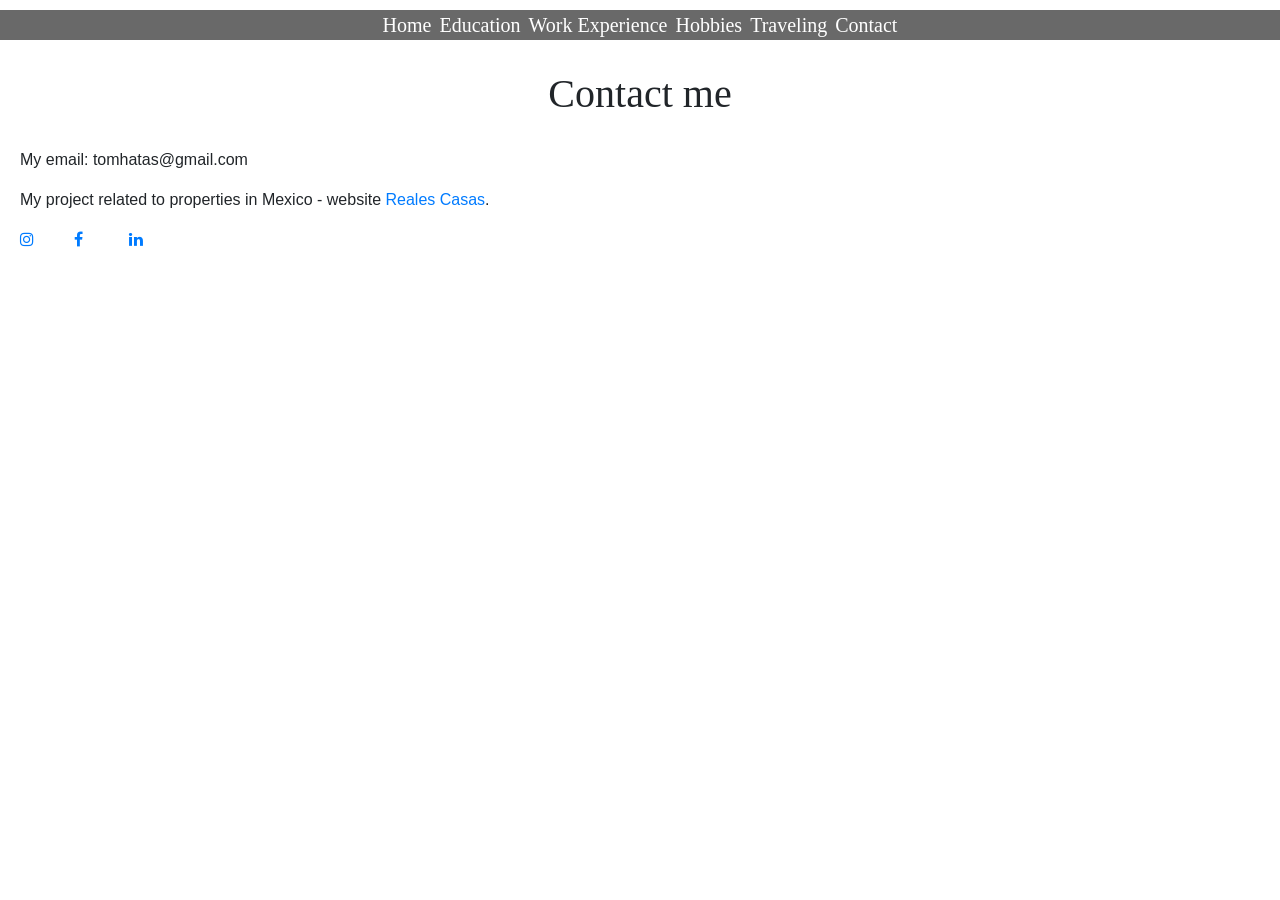
<file: project_8/homepage/contact.html>
<!DOCTYPE html>

<html lang="en">
    <head>
        <meta name="viewport" content="width=device-width, initial-scale=1">
        <link href="https://stackpath.bootstrapcdn.com/bootstrap/4.5.0/css/bootstrap.min.css" rel="stylesheet">
        <link href="styles.css" rel="stylesheet">
        <title>My Webpage</title>
    </head>
    <body>
        <div></div>
        <div class="navigation">
            <a href="index.html">Home</a>
            <a href="education.html">Education</a>
            <a href="work.html">Work Experience</a>
            <a href="hobbies.html">Hobbies</a>
            <a href="traveling.html">Traveling</a>
            <a href="contact.html">Contact</a>
        </div>
        <h2 class="page_title">Contact me</h2>
        <link rel="stylesheet" href="https://cdnjs.cloudflare.com/ajax/libs/font-awesome/4.7.0/css/font-awesome.min.css">
        <p class="contact_paragraph">My email: tomhatas@gmail.com</p>
        <p class="contact_paragraph">My project related to properties in Mexico - website <a href="https://www.realescasas.com" target="_blank">Reales Casas</a>.</p>
        <div class="contact_logo"><a href="https://www.instagram.com/tmshts" target="_blank" class="fa fa-instagram"></a>
        <a href="https://www.facebook.com/tmshts" target="_blank" class="fa fa-facebook"></a>
        <a href="https://www.linkedin.com/in/tomas-hatas/" target="_blank" class="fa fa-linkedin"></a>
        </div>
    </body>
</html>
</file>
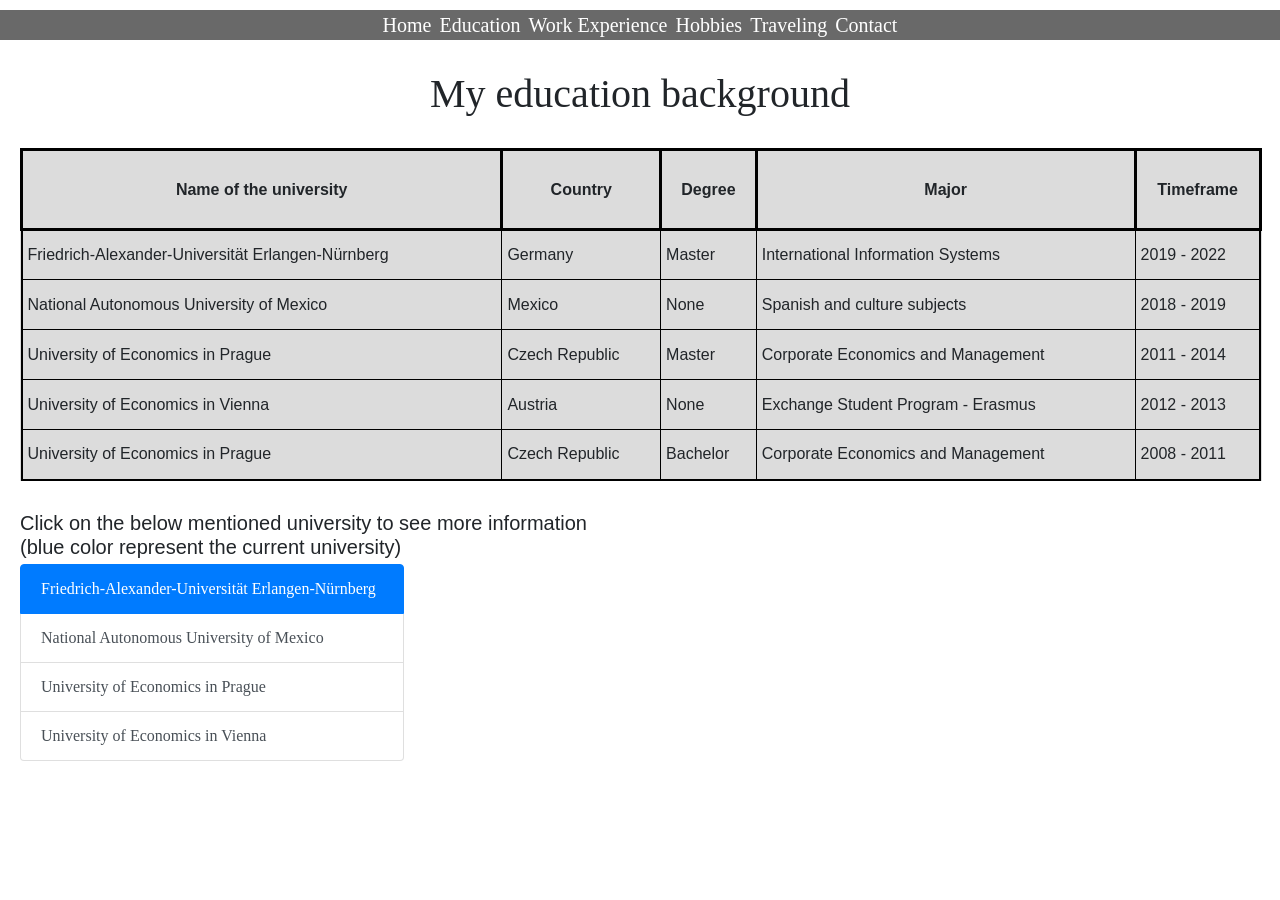
<file: project_8/homepage/education.html>
<!DOCTYPE html>

<html lang="en">
    <head>
        <meta name="viewport" content="width=device-width, initial-scale=1">
        <link href="https://stackpath.bootstrapcdn.com/bootstrap/4.5.0/css/bootstrap.min.css" rel="stylesheet">
        <link href="styles.css" rel="stylesheet">
        <title>My Webpage</title>
    </head>
    <body>
        <div class="navigation">
            <a href="index.html">Home</a>
            <a href="education.html">Education</a>
            <a href="work.html">Work Experience</a>
            <a href="hobbies.html">Hobbies</a>
            <a href="traveling.html">Traveling</a>
            <a href="contact.html">Contact</a>
        </div>
        <h2 class="page_title">My education background</h2>
        <table>
            <tr>
                <th>Name of the university</th>
                <th>Country</th>
                <th>Degree</th>
                <th>Major</th>
                <th>Timeframe</th>
            </tr>
            <tr>
                <td>Friedrich-Alexander-Universität Erlangen-Nürnberg</td>
                <td>Germany</td>
                <td>Master</td>
                <td>International Information Systems</td>
                <td>2019 - 2022</td>
            </tr>
            <tr>
                <td>National Autonomous University of Mexico</td>
                <td>Mexico</td>
                <td>None</td>
                <td>Spanish and culture subjects</td>
                <td>2018 - 2019</td>
            </tr>
            <tr>
                <td>University of Economics in Prague</td>
                <td>Czech Republic</td>
                <td>Master</td>
                <td>Corporate Economics and Management</td>
                <td>2011 - 2014</td>
            </tr>
            <tr>
                <td>University of Economics in Vienna</td>
                <td>Austria</td>
                <td>None</td>
                <td>Exchange Student Program - Erasmus</td>
                <td>2012 - 2013</td>
            </tr>
            <tr>
                <td>University of Economics in Prague</td>
                <td>Czech Republic</td>
                <td>Bachelor</td>
                <td>Corporate Economics and Management</td>
                <td>2008 - 2011</td>
            </tr>
        </table>
        <h5>Click on the below mentioned university to see more information
        <br>(blue color represent the current university)
        </h5>
        <div class="list-group">
              <a href="https://www.fau.eu/" target="_blank" class="list-group-item list-group-item-action active">
                Friedrich-Alexander-Universität Erlangen-Nürnberg
              </a>
              <a href="http://english.unam.mx/" target="_blank" class="list-group-item list-group-item-action">National Autonomous University of Mexico</a>
              <a href="https://www.vse.cz/english/" target="_blank" class="list-group-item list-group-item-action">University of Economics in Prague</a>
              <a href="https://www.wu.ac.at/en/" target="_blank" class="list-group-item list-group-item-action">University of Economics in Vienna</a>
        </div>
    </body>
</html>
</file>
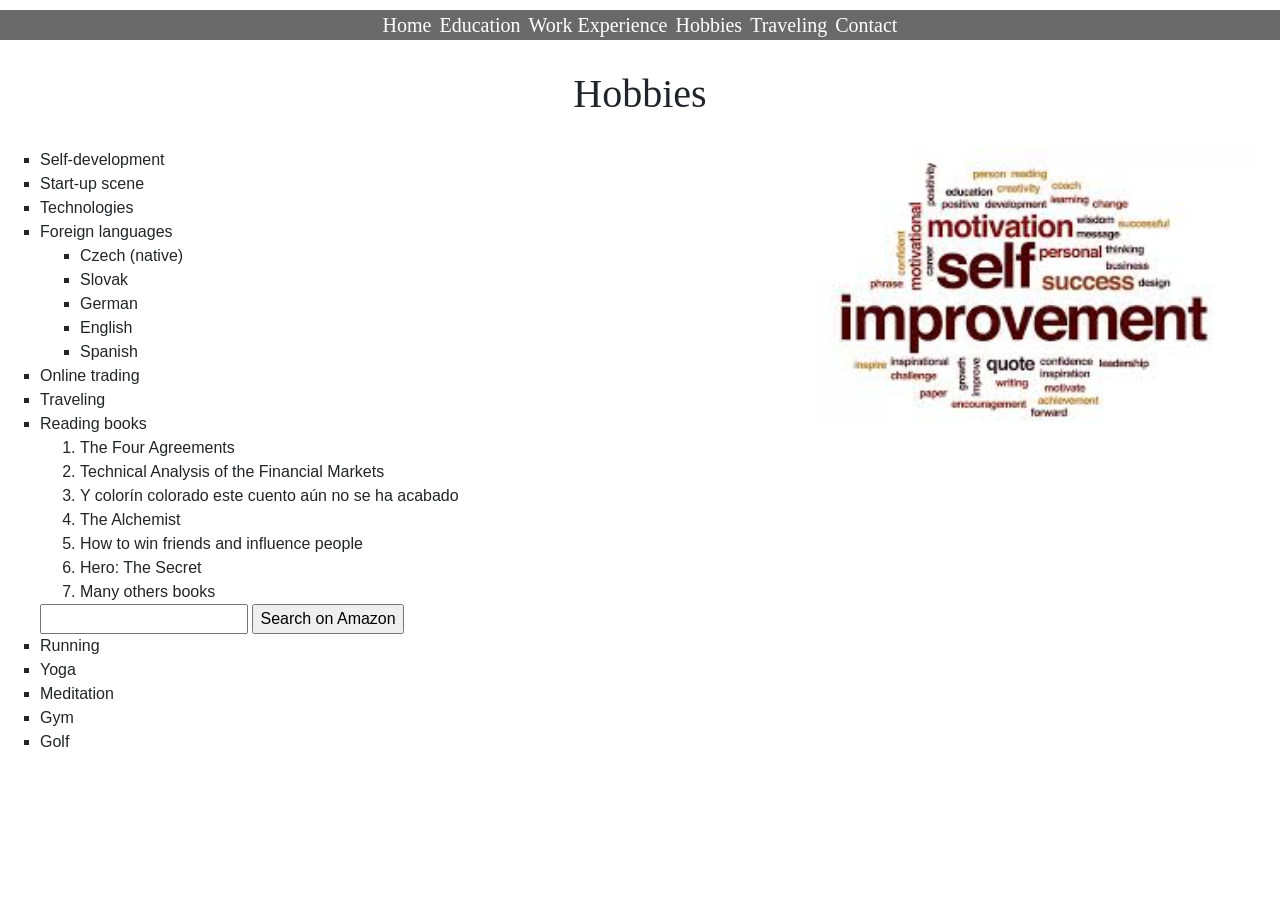
<file: project_8/homepage/hobbies.html>
<!DOCTYPE html>
<html lang="en">
    <head>
        <meta name="viewport" content="width=device-width, initial-scale=1">
        <link href="https://stackpath.bootstrapcdn.com/bootstrap/4.5.0/css/bootstrap.min.css" rel="stylesheet">
        <link href="styles.css" rel="stylesheet">
        <title>My Webpage</title>
    </head>
    <body>
        <div class="navigation">
            <a href="index.html">Home</a>
            <a href="education.html">Education</a>
            <a href="work.html">Work Experience</a>
            <a href="hobbies.html">Hobbies</a>
            <a href="traveling.html">Traveling</a>
            <a href="contact.html">Contact</a>
        </div>

        <h2 class="page_title">Hobbies</h2>

        <img class="hobbies_picture" src="self.jpg" alt="Foto can not be shown" id="data">

        <script>
        let interval = setInterval(image_show, 1000); //time inteval 1 sec

        let start = 1;

        function image_show()
        {
            let image;

            if (start === 1)
            {
                image = "self.jpg";
            }
            else if (start === 2)
            {
                image = "start.jpg";
            }
            else if (start === 3)
            {
                image = "technologies.jpg";
            }
            else if (start === 4)
            {
                image = "deutsch.jpg";
            }
            else if (start === 5)
            {
                image = "english.png";
            }
            else if (start === 6)
            {
                image = "spanish.jpg";
            }
            else if (start === 7)
            {
                image = "trading.jpg";
            }
            else if (start === 8)
            {
                image = "traveling.jpg";
            }
            else if (start === 9)
            {
                image = "agreements.jpg";
            }
            else if (start === 10)
            {
                image = "analysis.jpg";
            }
            else if (start === 11)
            {
                image = "colorin.jpg";
            }
            else if (start === 12)
            {
                image = "alchemist.jpg";
            }
            else if (start === 13)
            {
                image = "friends.png";
            }
            else if (start === 14)
            {
                image = "hero.jpg";
            }
            else if (start === 15)
            {
                image = "running.jpg";
            }
            else if (start === 16)
            {
                image = "yoga.jpg";
            }
            else if (start === 17)
            {
                image = "meditation.jpg";
            }
            else if (start === 18)
            {
                image = "gym.jpg";
            }
            else //after reaching gym, it will be transformed to golf and start from the beginning
            {
                image = "golf.jpg";
                start = 1;
            }

        document.getElementById("data").src=""+image; //changing image - depending on
        start++; //counting
        }
        </script>

        <ul>
            <li>Self-development</li>
            <li>Start-up scene</li>
            <li>Technologies</li>
            <li>Foreign languages
                <ul>
                    <li>Czech (native)</li>
                    <li>Slovak</li>
                    <li>German</li>
                    <li>English</li>
                    <li>Spanish</li>
                </ul>
            </li>
            <li>Online trading</li>
            <li>Traveling</li>
            <li>Reading books
                <ol>
                    <li>The Four Agreements</li>
                    <li>Technical Analysis of the Financial Markets</li>
                    <li>Y colorín colorado este cuento aún no se ha acabado</li>
                    <li>The Alchemist</li>
                    <li>How to win friends and influence people</li>
                    <li>Hero: The Secret</li>
                    <li>Many others books</li>
                </ol>
                <form action="https://www.amazon.com/s" method="get" target="_blank">
                <input name="k" type="text">
                <input type="submit" value="Search on Amazon">
                </form>
            </li>
            <li>Running</li>
            <li>Yoga</li>
            <li>Meditation</li>
            <li>Gym</li>
            <li>Golf</li>
        </ul>

    </body>
</html>
</file>
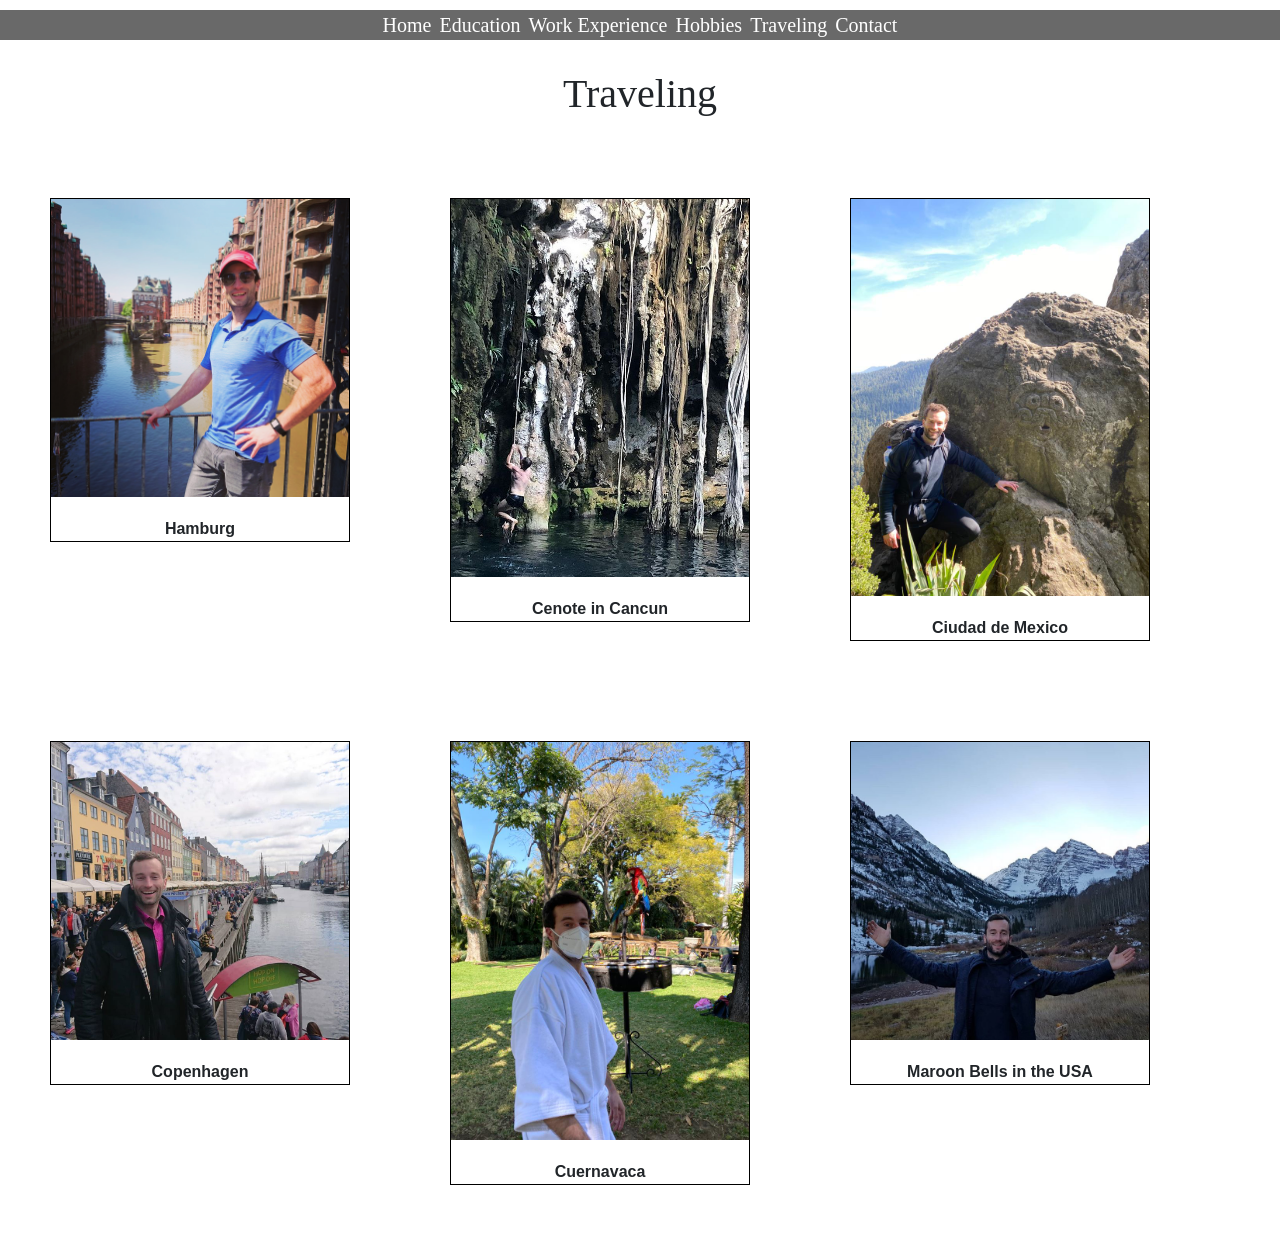
<file: project_8/homepage/traveling.html>
<!DOCTYPE html>

<html lang="en">
    <head>
        <meta name="viewport" content="width=device-width, initial-scale=1">
        <link href="https://stackpath.bootstrapcdn.com/bootstrap/4.5.0/css/bootstrap.min.css" rel="stylesheet">
        <link href="styles.css" rel="stylesheet">
        <title>My Webpage</title>
    </head>
    <body>
        <div class="navigation">
            <a href="index.html">Home</a>
            <a href="education.html">Education</a>
            <a href="work.html">Work Experience</a>
            <a href="hobbies.html">Hobbies</a>
            <a href="traveling.html">Traveling</a>
            <a href="contact.html">Contact</a>
        </div>
        <h2 class="page_title">Traveling</h2>
        <div class="traveling_gallery">
            <a target="_blank" href="Hamburg.JPG">
                <img class="traveling_image" src="Hamburg.JPG" alt="Tomas in Hamburg">
            </a>
        <div class="traveling_margin">Hamburg</div>
        </div>


        <div class="traveling_gallery">
            <a target="_blank" href="Cancun.PNG">
                <img class="traveling_image" src="Cancun.PNG" alt="Tomas in cenote in Cancun">
            </a>
        <div class="traveling_margin">Cenote in Cancun</div>
        </div>


        <div class="traveling_gallery">
            <a target="_blank" href="CDMX.JPG">
                <img class="traveling_image" src="CDMX.JPG" alt="Tomas in Ciudad de Mexico">
            </a>
        <div class="traveling_margin">Ciudad de Mexico</div>
        </div>


        <div class="traveling_gallery">
            <a target="_blank" href="Copenhagen.JPG">
                <img class="traveling_image" src="Copenhagen.JPG" alt="Tomas in Copenhagen">
            </a>
        <div class="traveling_margin">Copenhagen</div>
        </div>


        <div class="traveling_gallery">
            <a target="_blank" href="Cuernavaca.JPG">
                <img class="traveling_image" src="Cuernavaca.JPG" alt="Tomas in Cuernavaca">
            </a>
        <div class="traveling_margin">Cuernavaca</div>
        </div>


        <div class="traveling_gallery">
            <a target="_blank" href="USA.PNG">
                <img class="traveling_image" src="USA.PNG" alt="Tomas in the USA">
            </a>
        <div class="traveling_margin">Maroon Bells in the USA</div>
        </div>

    </body>
</html>
</file>
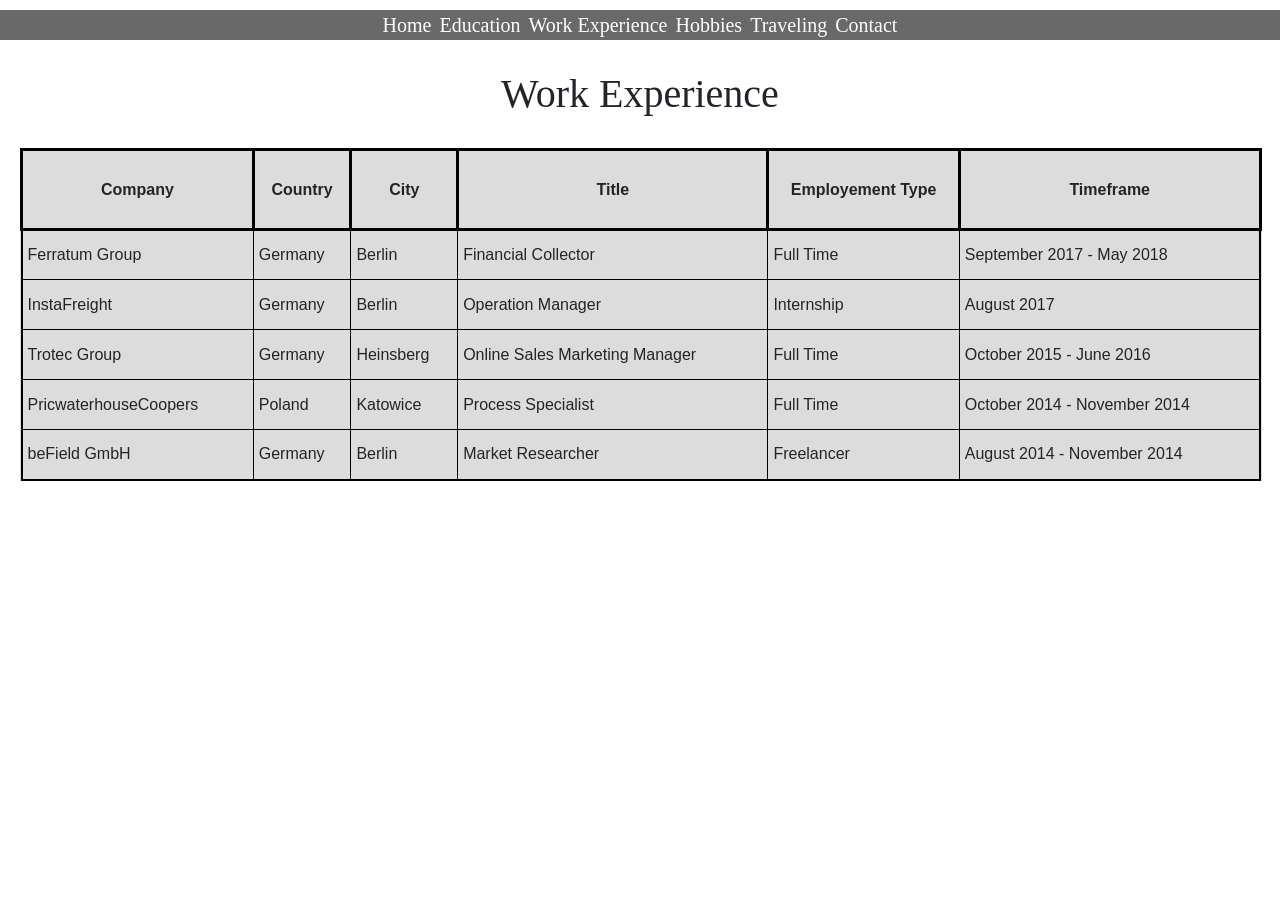
<file: project_8/homepage/work.html>
<!DOCTYPE html>

<html lang="en">
    <head>
        <meta name="viewport" content="width=device-width, initial-scale=1">
        <link href="https://stackpath.bootstrapcdn.com/bootstrap/4.5.0/css/bootstrap.min.css" rel="stylesheet">
        <link href="styles.css" rel="stylesheet">
        <title>My Webpage</title>
    </head>
    <body>
        <div class="navigation">
            <a href="index.html">Home</a>
            <a href="education.html">Education</a>
            <a href="work.html">Work Experience</a>
            <a href="hobbies.html">Hobbies</a>
            <a href="traveling.html">Traveling</a>
            <a href="contact.html">Contact</a>
        </div>
        <h2 class="page_title">Work Experience</h2>
        <table>
            <tr>
                <th>Company</th>
                <th>Country</th>
                <th>City</th>
                <th>Title</th>
                <th>Employement Type</th>
                <th>Timeframe</th>
            </tr>
            <tr>
                <td>Ferratum Group</td>
                <td>Germany</td>
                <td>Berlin</td>
                <td>Financial Collector</td>
                <td>Full Time</td>
                <td>September 2017 - May 2018</td>
            </tr>
            <tr>
                <td>InstaFreight</td>
                <td>Germany</td>
                <td>Berlin</td>
                <td>Operation Manager</td>
                <td>Internship</td>
                <td>August 2017</td>
            </tr>
            <tr>
                <td>Trotec Group</td>
                <td>Germany</td>
                <td>Heinsberg</td>
                <td>Online Sales Marketing Manager</td>
                <td>Full Time</td>
                <td>October 2015 - June 2016</td>
            </tr>
            <tr>
                <td>PricwaterhouseCoopers</td>
                <td>Poland</td>
                <td>Katowice</td>
                <td>Process Specialist</td>
                <td>Full Time</td>
                <td>October 2014 - November 2014</td>
            </tr>
            <tr>
                <td>beField GmbH</td>
                <td>Germany</td>
                <td>Berlin</td>
                <td>Market Researcher</td>
                <td>Freelancer</td>
                <td>August 2014 - November 2014</td>
            </tr>
        </table>
    </body>
</html>
</file>
<file: project_8/homepage/styles.css>
.navigation
{
    margin-top: 10px;
    background-color: DimGray;
    font-family: Serif;
    text-align: center;
    width: 100%;
}
.navigation a {
    color: white;
    padding: 2px;
    font-size: 20px;
    font-family: Lucida Console;
}
.navigation a:hover {
    background-color: DarkSlateGray;
}
.page_title {
    text-align: center;
    margin-top: 30px;
    margin-bottom: 30px;
    font-family: Lucida Handwriting;
    font-size: 40px;
}

.index_picture {
    float:right;
    width: 20%;
    margin-left: 50px;
    margin-right: 10px;
    border-radius: 8px;
}
.index_text {
    position: relative;
    width: 75%;
    background-color: LightGray;
    margin-left: 20px;
    border-radius: 8px;
}
.index_link {
    color: black;
    font-style: oblique;
    font-weight: bold;
}

table {
    background-color: Gainsboro;
    margin-left: 20px;
    margin-right: 50px;
    width: 97%;
    border: 2px solid black;
}
th {
    border: 3px solid black;
    text-align: center;
    height: 80px;
}
td {
    border: 1px solid black;
    height: 50px;
    text-align: left;
    padding: 5px;
}
ul {
    list-style-type: square;
}
.traveling_gallery {
    margin: 50px;
    border: 1px solid black;
    float: left;
    width: 300px;
}
.traveling_gallery:hover {
    border: 3px solid black;
}
.traveling_image {
    width: 100%;
    height: auto;
}
.traveling_margin {
    margin-top: 20px;
    text-align: center;
    font-weight: bold
}
.contact_paragraph {
    margin-left: 20px;
}
.contact_logo {
    margin-left: 20px;
}
.fa {
    width: 50px;
}
.fa:hover {
    color: black;
}
.list-group {
    margin-left: 20px;
    margin-top: 20px;
    margin-bottom: 20px;
    width: 30%;
    font-family: Georgia;
}
h5 {
    margin-top: 30px;
    margin-left: 20px;
    margin-bottom: -15px;

}
.index_paragraph {
    margin-left: 20px;
    margin-bottom: 0px;
    font-style: oblique;
}
select {
    margin-left: 20px;
}
.hobbies_picture {
    float: right;
    width: 40%;
    height: auto;
    margin-right: 20px;
    border-radius: 8px;
}
</file>
